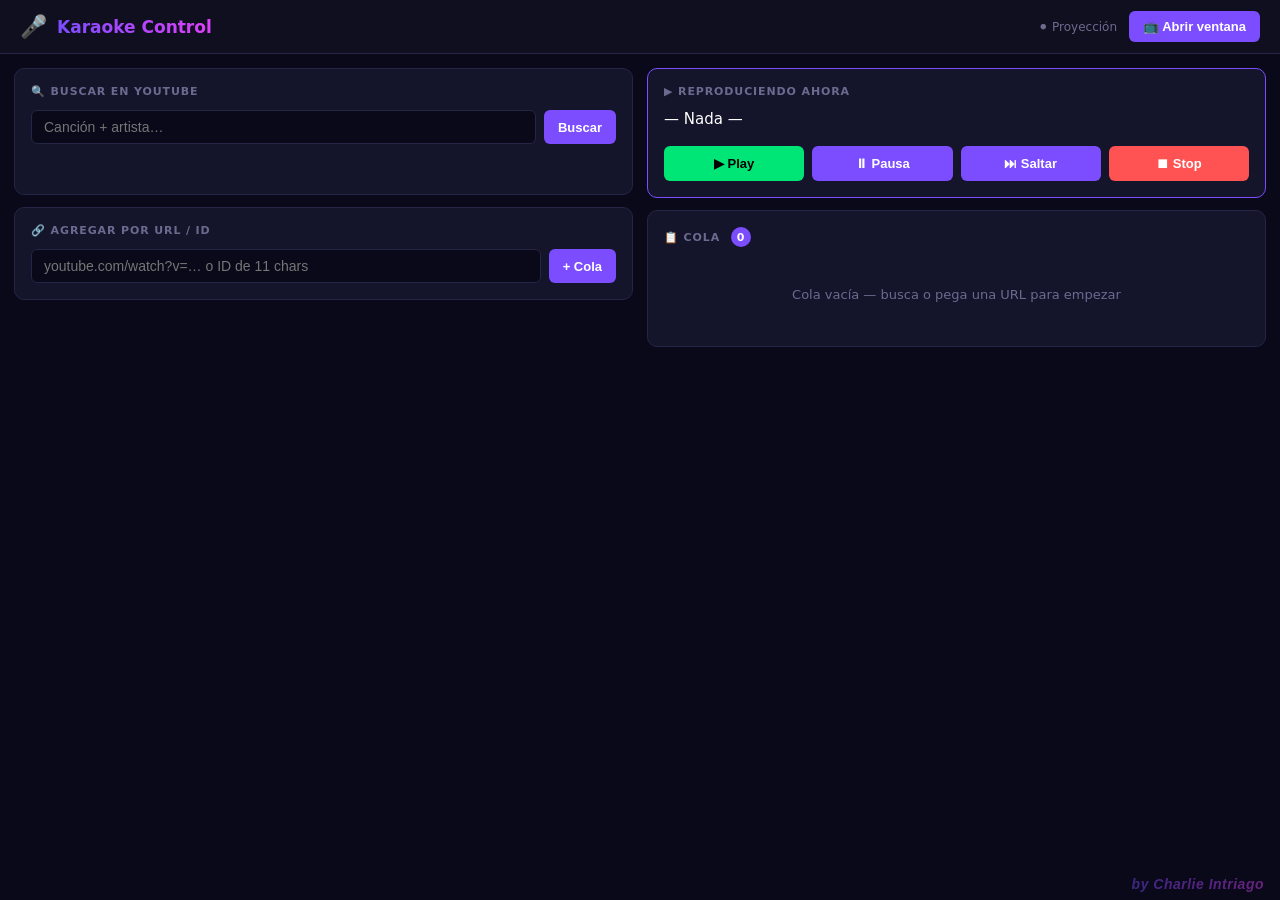
<file: index.html>
<!DOCTYPE html>
<html lang="es">
<head>
<meta charset="UTF-8">
<meta name="viewport" content="width=device-width, initial-scale=1.0">
<title>Karaoke — Control</title>
<link rel="stylesheet" href="control.css">
</head>
<body>

<header>
  <div class="brand">
    <span>🎤</span>
    <h1>Karaoke Control</h1>
  </div>
  <div class="header-right">
    <span id="proj-status" class="proj-status">⚫ Proyección</span>
    <button id="btn-proj" onclick="openProjection()">📺 Abrir ventana</button>
  </div>
</header>

<div class="notice" id="file-notice" style="display:none">
  ⚠️ Estás abriendo desde <code>file://</code> — YouTube requiere un servidor local.
  Ejecuta: <code>python -m http.server 8080</code> y abre <code>http://localhost:8080/karaoke</code>
</div>

<div class="layout">

  <!-- COLUMNA IZQUIERDA -->
  <div class="col-left">

    <div class="card hidden">
      <h2>🔑 YouTube API Key</h2>
      <div class="input-group">
        <input type="password" id="apikey" placeholder="AIzaSy…" autocomplete="off">
        <button onclick="saveApiKey()">Guardar</button>
      </div>
      <p class="hint">Ya hay una key configurada por defecto. Cámbiala si lo necesitas (se guarda en este navegador).</p>
    </div>

    <div class="card">
      <h2>🔍 Buscar en YouTube</h2>
      <div class="input-group">
        <input type="text" id="q" placeholder="Canción + artista…" onkeydown="if(event.key==='Enter')doSearch()">
        <button onclick="doSearch()">Buscar</button>
      </div>
      <div id="search-msg" class="search-msg"></div>
      <div id="results" class="results"></div>
    </div>

    <div class="card">
      <h2>🔗 Agregar por URL / ID</h2>
      <div class="input-group">
        <input type="text" id="urlid" placeholder="youtube.com/watch?v=… o ID de 11 chars" onkeydown="if(event.key==='Enter')addByUrl()">
        <button onclick="addByUrl()">+ Cola</button>
      </div>
    </div>

  </div>

  <!-- COLUMNA DERECHA -->
  <div class="col-right">

    <div class="card card-nowplaying">
      <h2>▶ Reproduciendo ahora</h2>
      <div id="np" class="np-title">— Nada —</div>
      <div class="controls">
        <button class="btn-ctrl btn-play" onclick="cmdPlay()">▶ Play</button>
        <button class="btn-ctrl" onclick="cmdPause()">⏸ Pausa</button>
        <button class="btn-ctrl" onclick="cmdSkip()">⏭ Saltar</button>
        <button class="btn-ctrl btn-stop" onclick="cmdStop()">⏹ Stop</button>
      </div>
    </div>

    <div class="card card-score hidden" id="score-panel">
      <h2>🏆 Puntaje</h2>
      <div id="score-song" class="score-song"></div>
      <div class="score-fields">
        <input type="text" id="singer" placeholder="Nombre del cantante (opcional)">
        <div class="input-group">
          <input type="number" id="score" min="0" max="100" placeholder="0 – 100"
                 onkeydown="if(event.key==='Enter')cmdShowScore()">
          <button class="btn-show-score" onclick="cmdShowScore()">📺 Mostrar</button>
        </div>
      </div>
      <button class="btn-next" onclick="cmdNext()">Siguiente canción ⏭</button>
    </div>

    <div class="card card-queue">
      <h2>📋 Cola <span id="qcount" class="badge">0</span></h2>
      <div id="qlist" class="qlist"></div>
    </div>

  </div>
</div>

<div id="toasts"></div>
<div class="credit">by Charlie Intriago</div>
<script src="control.js"></script>
</body>
</html>
</file>
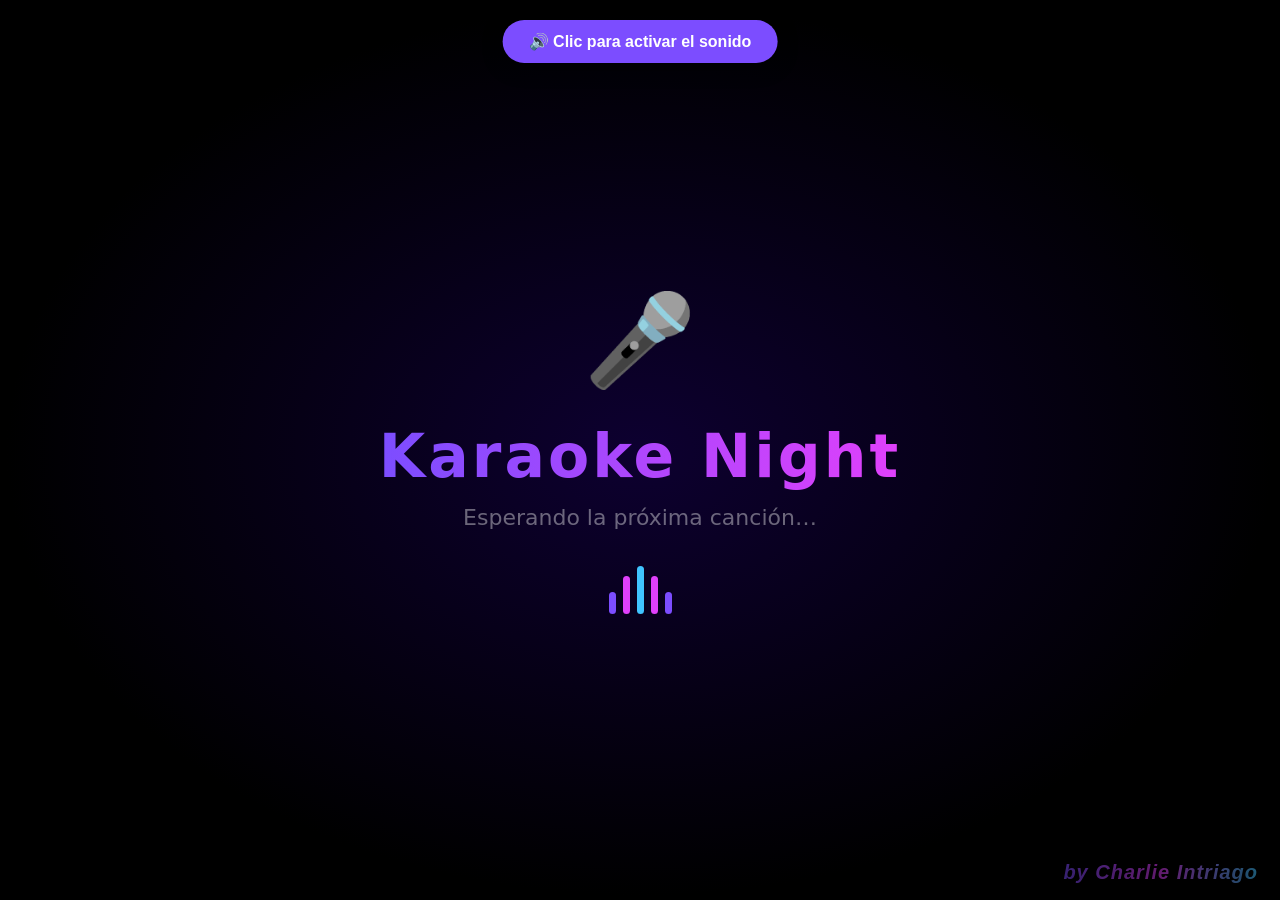
<file: projection.html>
<!DOCTYPE html>
<html lang="es">
<head>
<meta charset="UTF-8">
<title>Karaoke — Proyección</title>
<link rel="stylesheet" href="projection.css">
</head>
<body>

<!-- Player de YouTube -->
<div id="player-wrap">
  <div id="player"></div>
</div>

<!-- Activar sonido (la primera vez, Chrome bloquea el autoplay con audio) -->
<button id="unmute-btn" class="unmute-btn" onclick="enableAudio()">🔊 Clic para activar el sonido</button>

<!-- Pantalla de espera -->
<div id="waiting" class="screen">
  <div class="w-inner">
    <div class="mic-anim">🎤</div>
    <h1>Karaoke Night</h1>
    <p class="w-sub">Esperando la próxima canción…</p>
    <div class="bars">
      <span></span><span></span><span></span><span></span><span></span>
    </div>
  </div>
</div>

<!-- Overlay de puntaje -->
<div id="score-ov" class="screen hidden">
  <div class="s-inner">
    <div class="s-label">PUNTAJE</div>
    <div id="s-num" class="s-num">0</div>
    <div id="s-stars" class="s-stars"></div>
    <div id="s-singer" class="s-singer"></div>
    <div id="s-title"  class="s-title"></div>
  </div>
  <canvas id="fireworks"></canvas>
</div>

<div class="credit">by Charlie Intriago</div>

<script src="projection.js"></script>
<script src="https://www.youtube.com/iframe_api"></script>
</body>
</html>
</file>
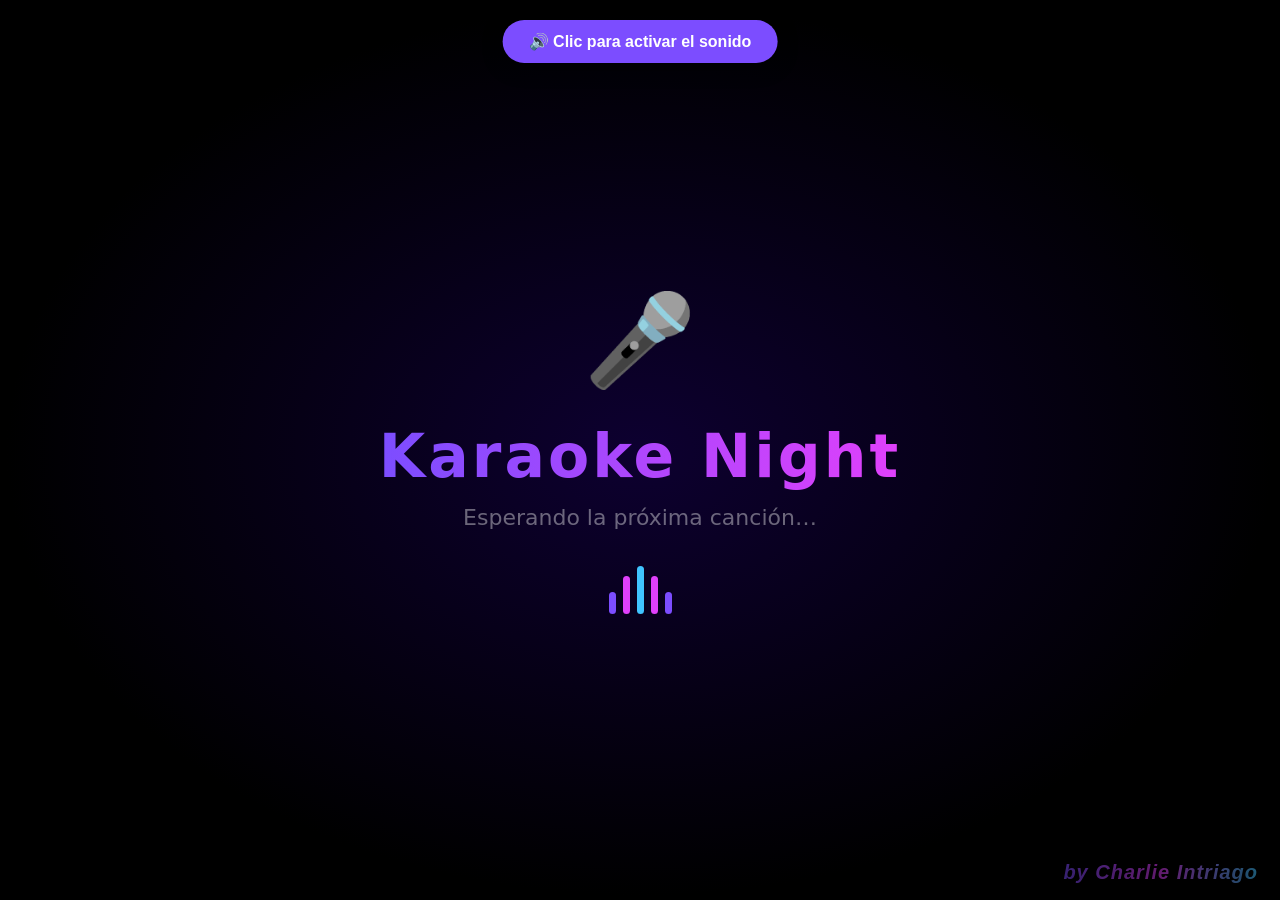
<file: pages/projection.html>
<!DOCTYPE html>
<html lang="es">
<head>
<meta charset="UTF-8">
<title>Karaoke — Proyección</title>
<link rel="stylesheet" href="../styles/projection.css">
</head>
<body>

<!-- Player de YouTube -->
<div id="player-wrap">
  <div id="player"></div>
</div>

<!-- Activar sonido (la primera vez, Chrome bloquea el autoplay con audio) -->
<button id="unmute-btn" class="unmute-btn" onclick="enableAudio()">🔊 Clic para activar el sonido</button>

<!-- Pantalla de espera -->
<div id="waiting" class="screen">
  <div class="w-inner">
    <div class="mic-anim">🎤</div>
    <h1>Karaoke Night</h1>
    <p class="w-sub">Esperando la próxima canción…</p>
    <div class="bars">
      <span></span><span></span><span></span><span></span><span></span>
    </div>
  </div>
</div>

<!-- Overlay de puntaje -->
<div id="score-ov" class="screen hidden">
  <div class="s-inner">
    <div class="s-label">PUNTAJE</div>
    <div id="s-num" class="s-num">0</div>
    <div id="s-stars" class="s-stars"></div>
    <div id="s-singer" class="s-singer"></div>
    <div id="s-title"  class="s-title"></div>
  </div>
  <canvas id="fireworks"></canvas>
</div>

<div class="credit">by Charlie Intriago</div>

<script src="../scripts/projection.js"></script>
<script src="https://www.youtube.com/iframe_api"></script>
</body>
</html>
</file>
<file: control.css>
*, *::before, *::after { box-sizing: border-box; margin: 0; padding: 0; }

:root {
  --bg:      #09091a;
  --bg2:     #0f0f20;
  --card:    #14142b;
  --border:  #252545;
  --accent:  #7c4dff;
  --accent2: #e040fb;
  --text:    #dde0f0;
  --dim:     #6b6b90;
  --green:   #00e676;
  --yellow:  #ffd740;
  --red:     #ff5252;
  --r:       10px;
}

body {
  background: var(--bg);
  color: var(--text);
  font-family: 'Segoe UI', system-ui, sans-serif;
  font-size: 14px;
  min-height: 100vh;
}

a { color: var(--accent); }

/* ── Header ────────────────────────────────── */
header {
  background: var(--bg2);
  border-bottom: 1px solid var(--border);
  height: 54px;
  padding: 0 20px;
  display: flex;
  align-items: center;
  justify-content: space-between;
  position: sticky;
  top: 0;
  z-index: 100;
}

.brand { display: flex; align-items: center; gap: 10px; }
.brand span { font-size: 22px; }
.brand h1 {
  font-size: 17px;
  font-weight: 700;
  background: linear-gradient(90deg, var(--accent), var(--accent2));
  -webkit-background-clip: text;
  -webkit-text-fill-color: transparent;
  background-clip: text;
}

.header-right { display: flex; align-items: center; gap: 12px; }

.proj-status {
  font-size: 12px;
  color: var(--dim);
  user-select: none;
}
.proj-status.online { color: var(--green); }

/* ── Notice ─────────────────────────────────── */
.notice {
  background: #1a1200;
  border-bottom: 1px solid #4a3000;
  color: #ffd740;
  padding: 10px 20px;
  font-size: 13px;
  line-height: 1.6;
}
.notice code {
  background: rgba(0,0,0,0.4);
  padding: 1px 6px;
  border-radius: 4px;
  font-family: monospace;
}

/* ── Layout ─────────────────────────────────── */
.layout {
  display: grid;
  grid-template-columns: 1fr 1fr;
  gap: 14px;
  padding: 14px;
  max-width: 1280px;
  margin: 0 auto;
}

.col-left, .col-right {
  display: flex;
  flex-direction: column;
  gap: 12px;
}

/* ── Cards ──────────────────────────────────── */
.card {
  background: var(--card);
  border: 1px solid var(--border);
  border-radius: var(--r);
  padding: 16px;
}

.card h2 {
  font-size: 11px;
  font-weight: 700;
  text-transform: uppercase;
  letter-spacing: .08em;
  color: var(--dim);
  margin-bottom: 12px;
}

/* ── Inputs ─────────────────────────────────── */
.input-group { display: flex; gap: 8px; }

input[type="text"],
input[type="password"],
input[type="number"] {
  flex: 1;
  background: var(--bg);
  border: 1px solid var(--border);
  border-radius: 6px;
  color: var(--text);
  padding: 8px 12px;
  font-size: 14px;
  outline: none;
  transition: border-color .15s;
}
input:focus { border-color: var(--accent); }
input[type="number"] { flex: 0 0 100px; }

button {
  background: var(--accent);
  border: none;
  border-radius: 6px;
  color: #fff;
  cursor: pointer;
  font-size: 13px;
  font-weight: 600;
  padding: 8px 14px;
  white-space: nowrap;
  transition: opacity .15s, transform .1s;
}
button:hover { opacity: .85; }
button:active { transform: scale(.97); }

.hint {
  font-size: 12px;
  color: var(--dim);
  margin-top: 8px;
  line-height: 1.5;
}

/* ── Search results ─────────────────────────── */
.search-msg { font-size: 13px; color: var(--dim); margin-top: 8px; min-height: 18px; }
.search-msg.err { color: var(--red); }

.results {
  margin-top: 8px;
  display: flex;
  flex-direction: column;
  gap: 6px;
  max-height: 400px;
  overflow-y: auto;
}

.result-item {
  display: flex;
  align-items: center;
  gap: 10px;
  background: var(--bg);
  border: 1px solid var(--border);
  border-radius: 6px;
  padding: 8px;
  cursor: pointer;
  transition: border-color .15s;
}
.result-item:hover { border-color: var(--accent); }

.result-item img {
  width: 80px;
  height: 45px;
  object-fit: cover;
  border-radius: 4px;
  flex-shrink: 0;
}

.result-info { flex: 1; min-width: 0; }

.result-title {
  font-size: 13px;
  font-weight: 500;
  overflow: hidden;
  text-overflow: ellipsis;
  white-space: nowrap;
}

.result-channel { font-size: 11px; color: var(--dim); margin-top: 3px; }

.btn-add {
  flex-shrink: 0;
  background: transparent;
  border: 1px solid var(--accent);
  color: var(--accent);
  padding: 5px 10px;
  font-size: 12px;
}
.btn-add:hover { background: var(--accent); color: #fff; opacity: 1; }

/* ── Now Playing ────────────────────────────── */
.card-nowplaying { border-color: var(--accent); }

.np-title {
  font-size: 15px;
  font-weight: 500;
  color: #fff;
  min-height: 22px;
  overflow: hidden;
  text-overflow: ellipsis;
  white-space: nowrap;
  margin-bottom: 14px;
}

.controls { display: flex; gap: 8px; flex-wrap: wrap; }

.btn-ctrl { flex: 1; padding: 10px; font-size: 13px; }
.btn-play { background: var(--green); color: #000; }
.btn-stop { background: var(--red); }

/* ── Score Panel ────────────────────────────── */
.card-score {
  border-color: var(--yellow);
  box-shadow: 0 0 20px rgba(255,215,64,.12);
}

.score-song {
  font-size: 13px;
  color: var(--dim);
  margin-bottom: 12px;
  overflow: hidden;
  text-overflow: ellipsis;
  white-space: nowrap;
}

.score-fields {
  display: flex;
  flex-direction: column;
  gap: 8px;
  margin-bottom: 12px;
}

.score-fields input[type="text"] { width: 100%; }

.btn-show-score { background: var(--yellow); color: #000; }

.btn-next {
  width: 100%;
  background: transparent;
  border: 1px solid var(--border);
  color: var(--text);
  margin-top: 4px;
}
.btn-next:hover { border-color: var(--accent); color: var(--accent); opacity: 1; }

/* ── Queue ──────────────────────────────────── */
.qlist {
  display: flex;
  flex-direction: column;
  gap: 5px;
  max-height: 420px;
  overflow-y: auto;
}

.q-empty {
  text-align: center;
  color: var(--dim);
  padding: 28px;
  font-size: 13px;
}

.q-item {
  display: flex;
  align-items: center;
  gap: 8px;
  background: var(--bg);
  border: 1px solid var(--border);
  border-radius: 6px;
  padding: 7px 8px;
  transition: border-color .15s;
}
.q-item.current { border-color: var(--green); background: rgba(0,230,118,.04); }

.q-item img {
  width: 56px;
  height: 32px;
  object-fit: cover;
  border-radius: 3px;
  flex-shrink: 0;
}
.q-thumb-blank {
  width: 56px; height: 32px;
  background: var(--border);
  border-radius: 3px;
  flex-shrink: 0;
}

.q-info { flex: 1; min-width: 0; }

.q-num { font-size: 11px; color: var(--dim); margin-right: 4px; }

.q-title {
  font-size: 13px;
  overflow: hidden;
  text-overflow: ellipsis;
  white-space: nowrap;
}

.badge-now {
  font-size: 9px;
  background: var(--green);
  color: #000;
  border-radius: 3px;
  padding: 1px 5px;
  margin-left: 5px;
  font-weight: 700;
  vertical-align: middle;
}

.q-btns { display: flex; gap: 3px; flex-shrink: 0; }
.q-btns button {
  background: transparent;
  border: 1px solid var(--border);
  color: var(--dim);
  padding: 3px 8px;
  font-size: 12px;
}
.q-btns button:hover { border-color: var(--accent); color: var(--accent); opacity: 1; }
.q-btns button.del:hover { border-color: var(--red); color: var(--red); }

/* ── Badge ──────────────────────────────────── */
.badge {
  display: inline-flex;
  align-items: center;
  justify-content: center;
  background: var(--accent);
  color: #fff;
  border-radius: 12px;
  min-width: 20px;
  height: 20px;
  font-size: 11px;
  font-weight: 700;
  padding: 0 6px;
  margin-left: 6px;
}

/* ── Toasts ─────────────────────────────────── */
#toasts {
  position: fixed;
  bottom: 20px;
  right: 20px;
  display: flex;
  flex-direction: column;
  gap: 8px;
  z-index: 999;
}

.toast {
  background: var(--card);
  border: 1px solid var(--border);
  border-radius: 8px;
  padding: 10px 16px;
  font-size: 13px;
  max-width: 300px;
  transform: translateX(120%);
  transition: transform .25s ease;
  box-shadow: 0 4px 20px rgba(0,0,0,.5);
}
.toast.show { transform: translateX(0); }
.toast.err  { border-color: var(--red); }
.toast.ok   { border-color: var(--green); }

/* ── Insignia de autor ───────────────────────── */
.credit {
  position: fixed;
  bottom: 8px;
  right: 16px;
  z-index: 50;
  font-family: 'Brush Script MT', 'Segoe Script', cursive, sans-serif;
  font-style: italic;
  font-weight: 700;
  font-size: 14px;
  letter-spacing: .5px;
  background: linear-gradient(90deg, var(--accent), var(--accent2));
  -webkit-background-clip: text;
  -webkit-text-fill-color: transparent;
  background-clip: text;
  opacity: .45;
  pointer-events: none;
  user-select: none;
}

/* ── Utils ──────────────────────────────────── */
.hidden { display: none !important; }

::-webkit-scrollbar { width: 5px; }
::-webkit-scrollbar-track { background: var(--bg); }
::-webkit-scrollbar-thumb { background: var(--border); border-radius: 3px; }
::-webkit-scrollbar-thumb:hover { background: var(--accent); }

@media (max-width: 760px) {
  .layout { grid-template-columns: 1fr; }
}
</file>
<file: projection.css>
*, *::before, *::after { box-sizing: border-box; margin: 0; padding: 0; }

html, body {
  width: 100%; height: 100%;
  background: #000;
  overflow: hidden;
  font-family: 'Segoe UI', system-ui, sans-serif;
  color: #fff;
}

/* ── Player ─────────────────────────────────── */
#player-wrap {
  position: fixed;
  inset: 0;
  z-index: 1;
  transition: opacity .4s;
}
#player-wrap.dim { opacity: 0; pointer-events: none; }

#player-wrap.blurred {
  filter: blur(25px) brightness(.45) saturate(1.3) hue-rotate(15deg);
  transition: filter .6s ease;
}

#player, #player iframe {
  width: 100% !important;
  height: 100% !important;
  border: none;
}

/* ── Shared screen ──────────────────────────── */
.screen {
  position: fixed;
  inset: 0;
  z-index: 20;
  display: flex;
  align-items: center;
  justify-content: center;
}
.screen.hidden { display: none; }

/* ── Waiting ────────────────────────────────── */
#waiting {
  background: radial-gradient(ellipse at center,
    #0d0030 0%, #000 70%);
}

.w-inner { text-align: center; }

.mic-anim {
  font-size: 90px;
  display: block;
  margin-bottom: 28px;
  animation: float 2.4s ease-in-out infinite;
}
@keyframes float {
  0%, 100% { transform: translateY(0) rotate(-5deg); }
  50%       { transform: translateY(-14px) rotate(5deg); }
}

.w-inner h1 {
  font-size: 60px;
  font-weight: 900;
  letter-spacing: 3px;
  background: linear-gradient(90deg, #7c4dff, #e040fb, #40c4ff, #7c4dff);
  background-size: 300%;
  -webkit-background-clip: text;
  -webkit-text-fill-color: transparent;
  background-clip: text;
  animation: shimmer 4s linear infinite;
  margin-bottom: 14px;
}
@keyframes shimmer {
  0%   { background-position: 0%; }
  100% { background-position: 300%; }
}

.w-sub {
  font-size: 22px;
  color: rgba(255,255,255,.4);
  margin-bottom: 36px;
  font-weight: 300;
}

/* Barras animadas */
.bars {
  display: flex;
  align-items: flex-end;
  justify-content: center;
  gap: 7px;
  height: 48px;
}
.bars span {
  width: 7px;
  background: #7c4dff;
  border-radius: 4px;
  animation: bar 1.1s ease-in-out infinite;
}
.bars span:nth-child(1) { animation-delay: .0s;  height: 22px; }
.bars span:nth-child(2) { animation-delay: .15s; height: 38px; background: #e040fb; }
.bars span:nth-child(3) { animation-delay: .3s;  height: 48px; background: #40c4ff; }
.bars span:nth-child(4) { animation-delay: .15s; height: 38px; background: #e040fb; }
.bars span:nth-child(5) { animation-delay: .0s;  height: 22px; }

@keyframes bar {
  0%, 100% { transform: scaleY(.35); opacity: .5; }
  50%       { transform: scaleY(1);  opacity: 1; }
}

/* ── Score Overlay ──────────────────────────── */
#score-ov {
  background: radial-gradient(ellipse at 50% 40%,
    rgba(40, 0, 80, .97) 0%,
    rgba(0, 0, 0, .97) 100%);
  animation: fade-in .5s ease;
  flex-direction: column;
}
@keyframes fade-in {
  from { opacity: 0; }
  to   { opacity: 1; }
}

.s-inner { text-align: center; position: relative; z-index: 2; }

.s-label {
  font-size: 20px;
  font-weight: 700;
  letter-spacing: 8px;
  color: rgba(255,255,255,.3);
  margin-bottom: 10px;
}

.s-num {
  font-size: clamp(120px, 22vw, 200px);
  font-weight: 900;
  line-height: 1;
  color: #ffd740;
  text-shadow: 0 0 60px rgba(255,215,64,.45), 0 0 120px rgba(255,215,64,.2);
  font-variant-numeric: tabular-nums;
  animation: pop .45s cubic-bezier(.34,1.56,.64,1) both;
  transition: color .4s, text-shadow .4s;
}
@keyframes pop {
  from { transform: scale(.3); opacity: 0; }
  to   { transform: scale(1);  opacity: 1; }
}

.s-num.excellent { color: #00e676; text-shadow: 0 0 60px rgba(0,230,118,.5), 0 0 120px rgba(0,230,118,.2); }
.s-num.good      { color: #ffd740; text-shadow: 0 0 60px rgba(255,215,64,.5), 0 0 120px rgba(255,215,64,.2); }
.s-num.ok        { color: #ff9800; text-shadow: 0 0 60px rgba(255,152,0,.4); }
.s-num.poor      { color: #ff5252; text-shadow: 0 0 60px rgba(255,82,82,.4); }

.s-stars {
  font-size: 52px;
  letter-spacing: 6px;
  color: #ffd740;
  margin: 14px 0 10px;
  animation: stars-pop .5s .35s cubic-bezier(.34,1.56,.64,1) both;
}
@keyframes stars-pop {
  from { transform: scale(.4) rotate(-10deg); opacity: 0; }
  to   { transform: scale(1)  rotate(0deg);   opacity: 1; }
}

.s-singer {
  font-size: 34px;
  font-weight: 800;
  color: #fff;
  animation: slide-up .5s .45s both;
}

.s-title {
  font-size: 18px;
  color: rgba(255,255,255,.38);
  margin-top: 8px;
  max-width: 640px;
  overflow: hidden;
  text-overflow: ellipsis;
  white-space: nowrap;
  animation: slide-up .5s .55s both;
}

@keyframes slide-up {
  from { opacity: 0; transform: translateY(24px); }
  to   { opacity: 1; transform: translateY(0); }
}

/* ── Botón activar sonido ───────────────────── */
.unmute-btn {
  position: fixed;
  top: 20px;
  left: 50%;
  transform: translateX(-50%);
  z-index: 50;
  background: #7c4dff;
  color: #fff;
  border: none;
  border-radius: 30px;
  padding: 12px 26px;
  font-size: 16px;
  font-weight: 700;
  cursor: pointer;
  box-shadow: 0 4px 20px rgba(0,0,0,.4);
  animation: pulse-btn 1.6s ease-in-out infinite;
}
.unmute-btn:hover { background: #9569ff; }
.unmute-btn.hidden { display: none; }

@keyframes pulse-btn {
  0%, 100% { box-shadow: 0 4px 20px rgba(124,77,255,.4); }
  50%       { box-shadow: 0 4px 32px rgba(124,77,255,.9); }
}

/* ── Insignia de autor ───────────────────────── */
.credit {
  position: fixed;
  bottom: 16px;
  right: 22px;
  z-index: 30;
  font-family: 'Brush Script MT', 'Segoe Script', cursive, sans-serif;
  font-style: italic;
  font-weight: 700;
  font-size: 20px;
  letter-spacing: 1px;
  background: linear-gradient(90deg, #7c4dff, #e040fb, #40c4ff);
  -webkit-background-clip: text;
  -webkit-text-fill-color: transparent;
  background-clip: text;
  opacity: .5;
  text-shadow: 0 2px 14px rgba(0,0,0,.5);
  pointer-events: none;
  user-select: none;
}

/* ── Confetti/Fireworks canvas ──────────────── */
#fireworks {
  position: absolute;
  inset: 0;
  z-index: 1;
  pointer-events: none;
}
</file>
<file: styles/projection.css>
*, *::before, *::after { box-sizing: border-box; margin: 0; padding: 0; }

html, body {
  width: 100%; height: 100%;
  background: #000;
  overflow: hidden;
  font-family: 'Segoe UI', system-ui, sans-serif;
  color: #fff;
}

/* ── Player ─────────────────────────────────── */
#player-wrap {
  position: fixed;
  inset: 0;
  z-index: 1;
  transition: opacity .4s;
}
#player-wrap.dim { opacity: 0; pointer-events: none; }

#player-wrap.blurred {
  filter: blur(25px) brightness(.45) saturate(1.3) hue-rotate(15deg);
  transition: filter .6s ease;
}

#player, #player iframe {
  width: 100% !important;
  height: 100% !important;
  border: none;
}

/* ── Shared screen ──────────────────────────── */
.screen {
  position: fixed;
  inset: 0;
  z-index: 20;
  display: flex;
  align-items: center;
  justify-content: center;
}
.screen.hidden { display: none; }

/* ── Waiting ────────────────────────────────── */
#waiting {
  background: radial-gradient(ellipse at center,
    #0d0030 0%, #000 70%);
}

.w-inner { text-align: center; }

.mic-anim {
  font-size: 90px;
  display: block;
  margin-bottom: 28px;
  animation: float 2.4s ease-in-out infinite;
}
@keyframes float {
  0%, 100% { transform: translateY(0) rotate(-5deg); }
  50%       { transform: translateY(-14px) rotate(5deg); }
}

.w-inner h1 {
  font-size: 60px;
  font-weight: 900;
  letter-spacing: 3px;
  background: linear-gradient(90deg, #7c4dff, #e040fb, #40c4ff, #7c4dff);
  background-size: 300%;
  -webkit-background-clip: text;
  -webkit-text-fill-color: transparent;
  background-clip: text;
  animation: shimmer 4s linear infinite;
  margin-bottom: 14px;
}
@keyframes shimmer {
  0%   { background-position: 0%; }
  100% { background-position: 300%; }
}

.w-sub {
  font-size: 22px;
  color: rgba(255,255,255,.4);
  margin-bottom: 36px;
  font-weight: 300;
}

/* Barras animadas */
.bars {
  display: flex;
  align-items: flex-end;
  justify-content: center;
  gap: 7px;
  height: 48px;
}
.bars span {
  width: 7px;
  background: #7c4dff;
  border-radius: 4px;
  animation: bar 1.1s ease-in-out infinite;
}
.bars span:nth-child(1) { animation-delay: .0s;  height: 22px; }
.bars span:nth-child(2) { animation-delay: .15s; height: 38px; background: #e040fb; }
.bars span:nth-child(3) { animation-delay: .3s;  height: 48px; background: #40c4ff; }
.bars span:nth-child(4) { animation-delay: .15s; height: 38px; background: #e040fb; }
.bars span:nth-child(5) { animation-delay: .0s;  height: 22px; }

@keyframes bar {
  0%, 100% { transform: scaleY(.35); opacity: .5; }
  50%       { transform: scaleY(1);  opacity: 1; }
}

/* ── Score Overlay ──────────────────────────── */
#score-ov {
  background: radial-gradient(ellipse at 50% 40%,
    rgba(40, 0, 80, .97) 0%,
    rgba(0, 0, 0, .97) 100%);
  animation: fade-in .5s ease;
  flex-direction: column;
}
@keyframes fade-in {
  from { opacity: 0; }
  to   { opacity: 1; }
}

.s-inner { text-align: center; position: relative; z-index: 2; }

.s-label {
  font-size: 20px;
  font-weight: 700;
  letter-spacing: 8px;
  color: rgba(255,255,255,.3);
  margin-bottom: 10px;
}

.s-num {
  font-size: clamp(120px, 22vw, 200px);
  font-weight: 900;
  line-height: 1;
  color: #ffd740;
  text-shadow: 0 0 60px rgba(255,215,64,.45), 0 0 120px rgba(255,215,64,.2);
  font-variant-numeric: tabular-nums;
  animation: pop .45s cubic-bezier(.34,1.56,.64,1) both;
  transition: color .4s, text-shadow .4s;
}
@keyframes pop {
  from { transform: scale(.3); opacity: 0; }
  to   { transform: scale(1);  opacity: 1; }
}

.s-num.excellent { color: #00e676; text-shadow: 0 0 60px rgba(0,230,118,.5), 0 0 120px rgba(0,230,118,.2); }
.s-num.good      { color: #ffd740; text-shadow: 0 0 60px rgba(255,215,64,.5), 0 0 120px rgba(255,215,64,.2); }
.s-num.ok        { color: #ff9800; text-shadow: 0 0 60px rgba(255,152,0,.4); }
.s-num.poor      { color: #ff5252; text-shadow: 0 0 60px rgba(255,82,82,.4); }

.s-stars {
  font-size: 52px;
  letter-spacing: 6px;
  color: #ffd740;
  margin: 14px 0 10px;
  animation: stars-pop .5s .35s cubic-bezier(.34,1.56,.64,1) both;
}
@keyframes stars-pop {
  from { transform: scale(.4) rotate(-10deg); opacity: 0; }
  to   { transform: scale(1)  rotate(0deg);   opacity: 1; }
}

.s-singer {
  font-size: 34px;
  font-weight: 800;
  color: #fff;
  animation: slide-up .5s .45s both;
}

.s-title {
  font-size: 18px;
  color: rgba(255,255,255,.38);
  margin-top: 8px;
  max-width: 640px;
  overflow: hidden;
  text-overflow: ellipsis;
  white-space: nowrap;
  animation: slide-up .5s .55s both;
}

@keyframes slide-up {
  from { opacity: 0; transform: translateY(24px); }
  to   { opacity: 1; transform: translateY(0); }
}

/* ── Botón activar sonido ───────────────────── */
.unmute-btn {
  position: fixed;
  top: 20px;
  left: 50%;
  transform: translateX(-50%);
  z-index: 50;
  background: #7c4dff;
  color: #fff;
  border: none;
  border-radius: 30px;
  padding: 12px 26px;
  font-size: 16px;
  font-weight: 700;
  cursor: pointer;
  box-shadow: 0 4px 20px rgba(0,0,0,.4);
  animation: pulse-btn 1.6s ease-in-out infinite;
}
.unmute-btn:hover { background: #9569ff; }
.unmute-btn.hidden { display: none; }

@keyframes pulse-btn {
  0%, 100% { box-shadow: 0 4px 20px rgba(124,77,255,.4); }
  50%       { box-shadow: 0 4px 32px rgba(124,77,255,.9); }
}

/* ── Insignia de autor ───────────────────────── */
.credit {
  position: fixed;
  bottom: 16px;
  right: 22px;
  z-index: 30;
  font-family: 'Brush Script MT', 'Segoe Script', cursive, sans-serif;
  font-style: italic;
  font-weight: 700;
  font-size: 20px;
  letter-spacing: 1px;
  background: linear-gradient(90deg, #7c4dff, #e040fb, #40c4ff);
  -webkit-background-clip: text;
  -webkit-text-fill-color: transparent;
  background-clip: text;
  opacity: .5;
  text-shadow: 0 2px 14px rgba(0,0,0,.5);
  pointer-events: none;
  user-select: none;
}

/* ── Confetti/Fireworks canvas ──────────────── */
#fireworks {
  position: absolute;
  inset: 0;
  z-index: 1;
  pointer-events: none;
}
</file>
